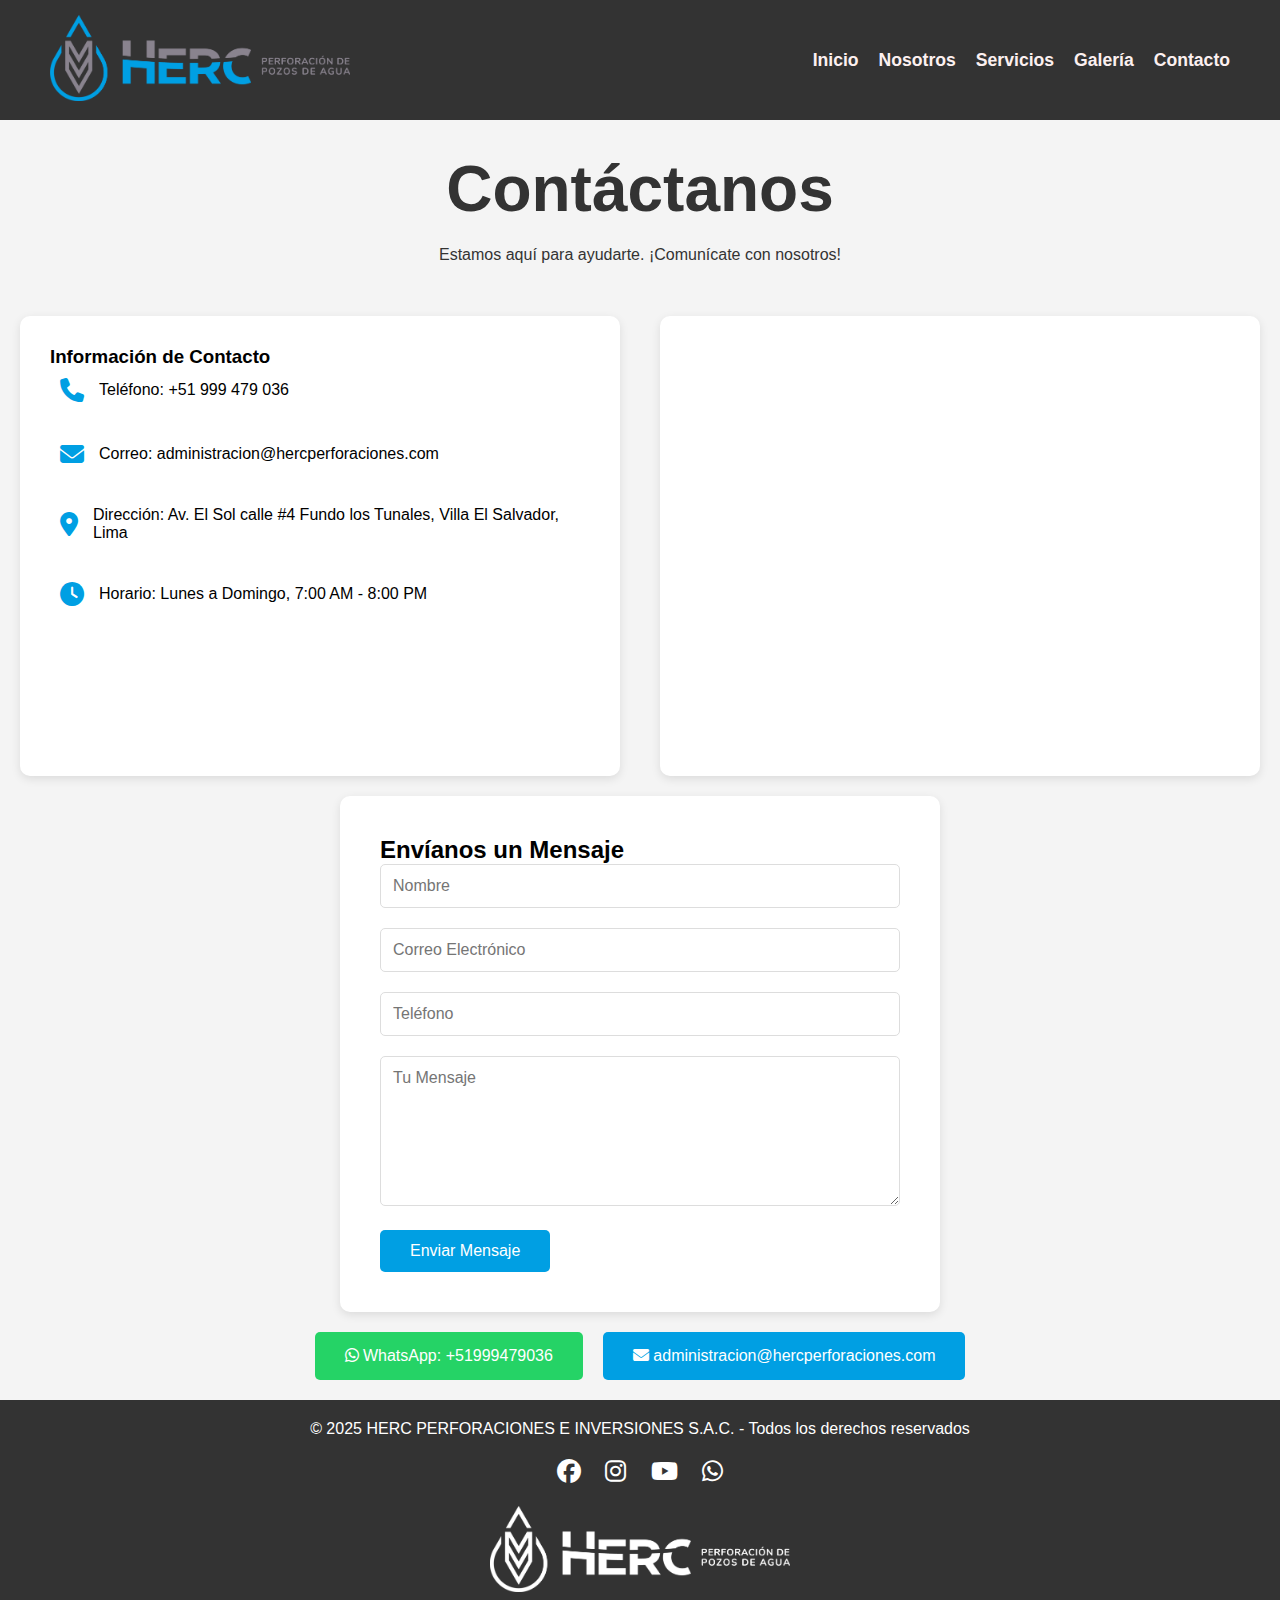
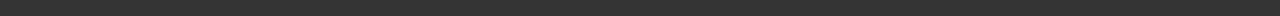
<file: contacto.html>
<!DOCTYPE html>
<html lang="es">
<head>
    <meta charset="UTF-8">
    <meta name="viewport" content="width=device-width, initial-scale=1.0">
    <title>HERC - Contacto</title>
    
    <!-- CSS -->
    <link rel="stylesheet" href="https://cdnjs.cloudflare.com/ajax/libs/font-awesome/6.5.1/css/all.min.css">
    <link href="css/styles.css" rel="stylesheet">
    <link href="css/contacto.css" rel="stylesheet">
    
    <link rel="shortcut icon" type="image/png" href="image/herc.png"/>
</head>
<body>
    <!-- Navbar (igual que en index.html) -->
    <nav class="nav-transparent">
        <a href="index.html">
            <img src="image/Logos-17.png" alt="HERC Logo">
        </a>        
        <div class="menu-toggle">
            <i class="fas fa-bars"></i>
            <i class="fas fa-times" style="display: none;"></i>
        </div>
        <ul class="menu">
            <li><a href="index.html">Inicio</a></li>
            <li><a href="nosotros.html">Nosotros</a></li>
            <li><a href="servicios.html">Servicios</a></li>
            <li><a href="galeria.html">Galería</a></li>
            <li><a href="contacto.html">Contacto</a></li>
        </ul>
    </nav>

    <!-- Contenido Principal -->
    <main>
        <!-- contacto Section -->
        <section class="hero-contacto">
            <div class="hero-content">
                <h1>Contáctanos</h1>
                <p>Estamos aquí para ayudarte. ¡Comunícate con nosotros!</p>
            </div>
        </section>

        <!-- Información de Contacto -->
        <section class="info-contacto">
            <div class="contacto-grid">
                <div class="contacto-item">
                    <h3>Información de Contacto</h3>
                    <div class="contacto-detalle">
                        <i class="fas fa-phone"></i>
                        <p>Teléfono: +51 999 479 036</p>
                    </div>
                    <div class="contacto-detalle">
                        <i class="fas fa-envelope"></i>
                        <p>Correo: administracion@hercperforaciones.com</p>
                    </div>
                    <div class="contacto-detalle">
                        <i class="fas fa-map-marker-alt"></i>
                        <p>Dirección: Av. El Sol calle #4 Fundo los Tunales, Villa El Salvador, Lima</p>
                    </div>
                    <div class="contacto-detalle">
                        <i class="fas fa-clock"></i>
                        <p>Horario: Lunes a Domingo, 7:00 AM - 8:00 PM</p>
                    </div>
                </div>
                <div class="contacto-item">
                    <div class="maps-container">
                        <iframe src="https://www.google.com/maps/embed?pb=!1m17!1m12!1m3!1d1949.7315053530942!2d-76.97304536470064!3d-12.2168976880334!2m3!1f0!2f0!3f0!3m2!1i1024!2i768!4f13.1!3m2!1m1!2zMTLCsDEzJzAwLjgiUyA3NsKwNTgnMTguMyJX!5e0!3m2!1ses!2spe!4v1743633594392!5m2!1ses!2spe"
                        width="600" 
                        height="450" 
                        style="border:0;" 
                        allowfullscreen="" 
                        loading="lazy" 
                        referrerpolicy="no-referrer-when-downgrade"></iframe>
                    </div>
                </div>
            </div>
        </section>

        <!-- Formulario de Contacto -->
        <section class="formulario-contacto">
            <div class="formulario-container">
                <h2>Envíanos un Mensaje</h2>
                <form id="formularioContacto" class="contact-form" action="enviar.php" method="POST">
                    <div class="form-group">
                        <input type="text" name="nombre" required placeholder="Nombre">
                    </div>
                    <div class="form-group">
                        <input type="email" name="email" required placeholder="Correo Electrónico">
                    </div>
                    <div class="form-group">
                        <input type="tel" name="telefono" placeholder="Teléfono">
                    </div>
                    <div class="form-group">
                        <textarea name="mensaje" required placeholder="Tu Mensaje"></textarea>
                    </div>
                    <button type="submit" class="btn-enviar">Enviar Mensaje</button>
                </form>
            </div>
        </section>

        <!-- Mensaje emergente (modal) -->
        <div id="mensajeExito" class="modal">
            <div class="modal-contenido">
                <p>¡Mensaje enviado correctamente!</p>
                <div class="red-item">
                    <a href="mailto:administracion@hercperforaciones.com" class="btn-email" id="btnCorreo">
                        <i class="fas fa-envelope"></i>
                        <span>ACEPTAR</span>
                    </a>
                </div>
            </div>
        </div>

        <!-- Redes Sociales y WhatsApp -->
        <section class="redes-sociales">
            <div class="redes-container">
                <div class="red-item">
                    <a href="https://wa.me/573001234567" class="btn-whatsapp">
                        <i class="fab fa-whatsapp"></i>
                        <span>WhatsApp: +51999479036</span>
                    </a>
                </div>
                <div class="red-item">
                    <a href="mailto:administracion@hercperforaciones.com" class="btn-email">
                        <i class="fas fa-envelope"></i>
                        <span>administracion@hercperforaciones.com</span>
                    </a>
                </div>
            </div>
        </section>
    </main>

    <!-- Footer (igual que en index.html) -->
    <footer>
        <p>&copy; 2025 HERC PERFORACIONES E INVERSIONES S.A.C. - Todos los derechos reservados</p>
        <div class="social-icons">
            <a href="https://www.facebook.com/PerforacionesHerc" target="_blank" rel="noopener noreferrer">
                <i class="fa-brands fa-facebook"></i></a>
            <a href="https://www.instagram.com/perforacionesherc" target="_blank" rel="noopener noreferrer">
                <i class="fa-brands fa-instagram"></i>
            </a>
            <a href="https://www.youtube.com/@perforacionesherc530" target="_blank" rel="noopener noreferrer">
                <i class="fa-brands fa-youtube"></i></a>
            <a href="https://wa.me/51999479036" target="_blank" rel="noopener noreferrer">
                <i class="fa-brands fa-whatsapp"></i>
            </a>
        </div>
        <div class="footer-logo">
            <img src="image/Logos-19.png" alt="Logo HERC">
        </div>
    </footer>

    <!-- Botón de WhatsApp -->
    <a href="https://wa.me/51999479036?text=Hola,%20necesito%20realizar%20una%20consulta" target="_blank" id="btn-whatsapp">
        <i class="fab fa-whatsapp"></i>
    </a>

    <!-- Botón de Volver Arriba -->
    <button id="btn-top" onclick="scrollToTop()">
        <i class="fa fa-chevron-up"></i>
    </button>

    <!-- Scripts -->
    <script src="https://cdnjs.cloudflare.com/ajax/libs/jquery/3.6.0/jquery.min.js"></script>
    <script src="js/main.js"></script>
    <script src="js/contacto.js"></script>
</body>
</html>
</file>
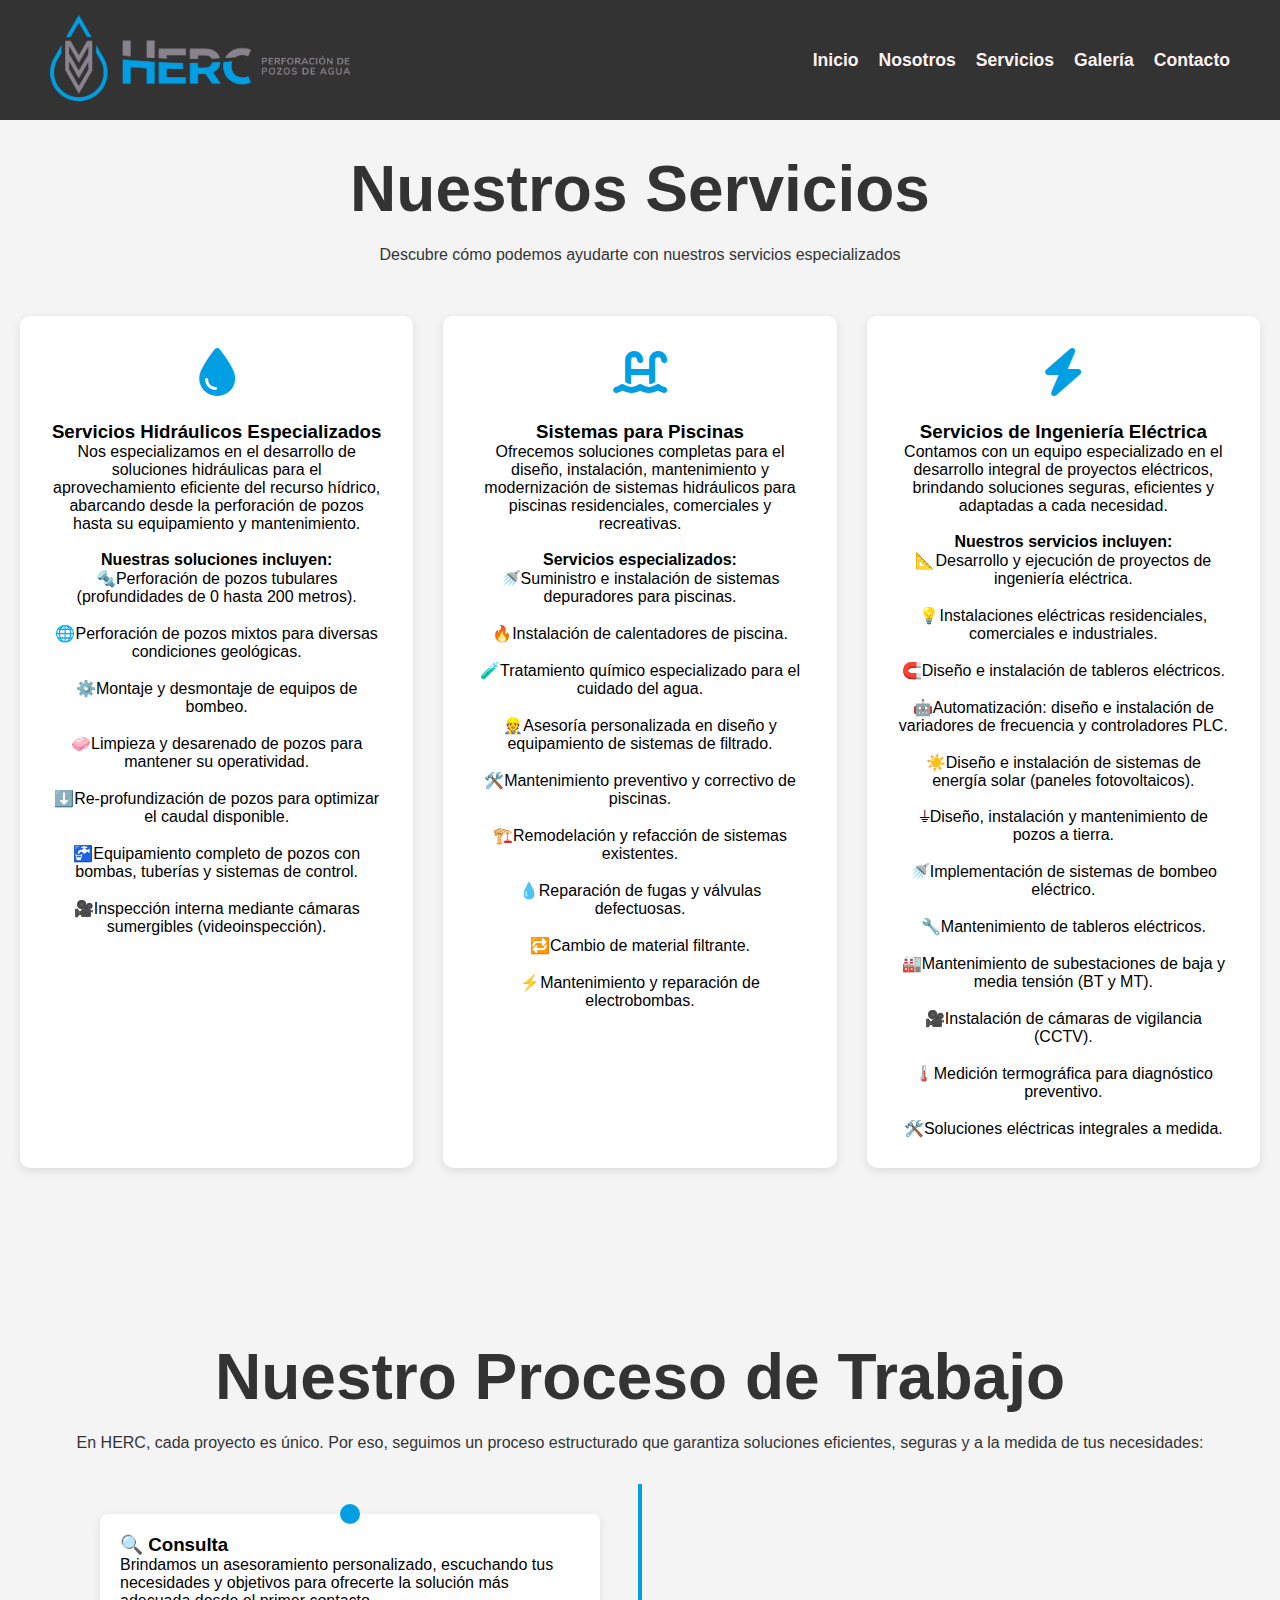
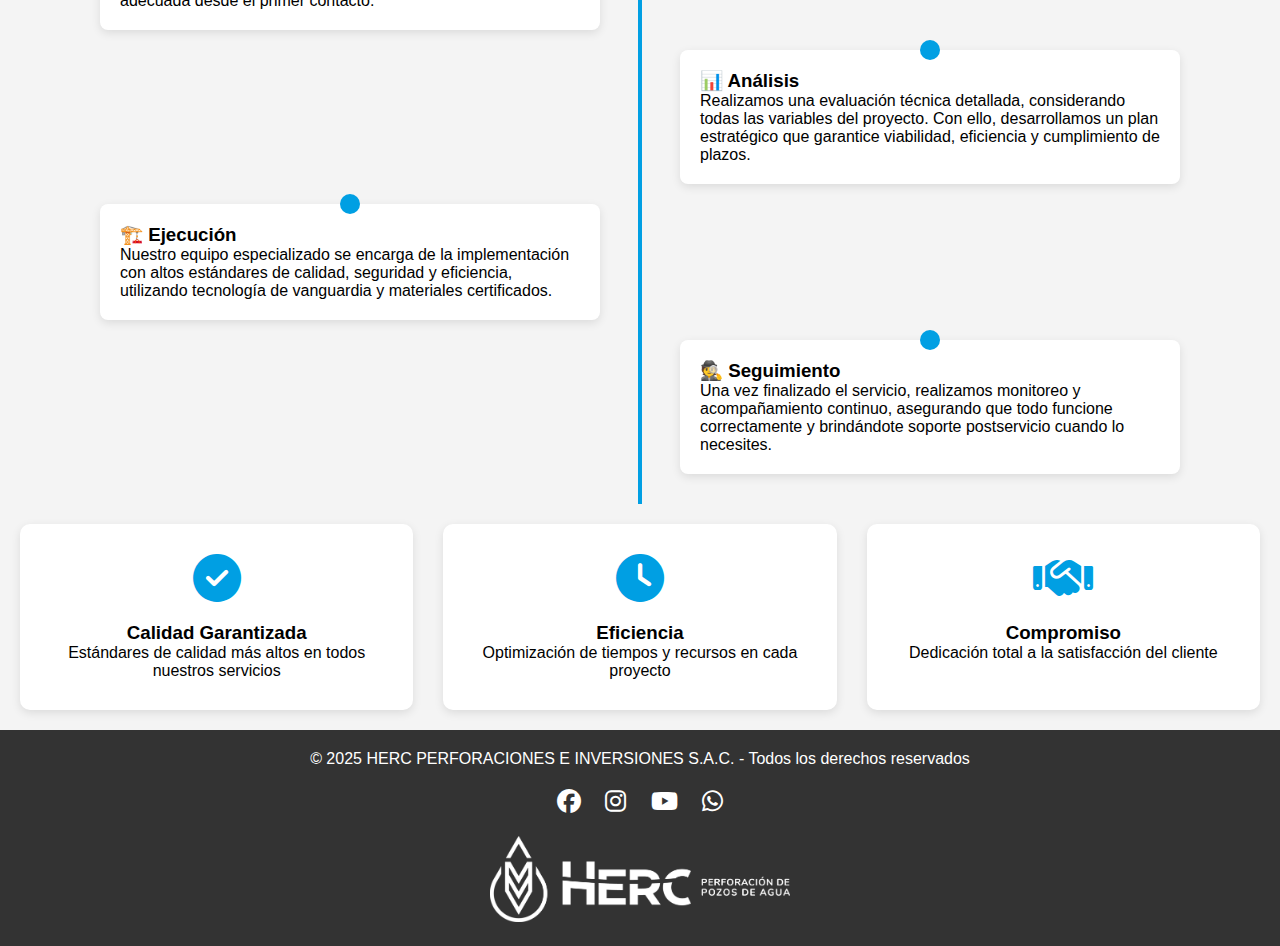
<file: servicios.html>
<!DOCTYPE html>
<html lang="es">
<head>
    <meta charset="UTF-8">
    <meta name="viewport" content="width=device-width, initial-scale=1.0">
    <title>HERC - Servicios</title>
    
    <!-- CSS -->
    <link rel="stylesheet" href="https://cdnjs.cloudflare.com/ajax/libs/font-awesome/6.5.1/css/all.min.css">
    <link href="css/styles.css" rel="stylesheet">
    <link href="css/servicios.css" rel="stylesheet">
    
    <link rel="shortcut icon" type="image/png" href="image/herc.png"/>
</head>
<body>
    <!-- Navbar (igual que en index.html) -->
    <nav class="nav-transparent">
        <a href="index.html">
            <img src="image/Logos-17.png" alt="HERC Logo">
        </a> 
        <div class="menu-toggle">
            <i class="fas fa-bars"></i>
            <i class="fas fa-times" style="display: none;"></i>
        </div>
        <ul class="menu">
            <li><a href="index.html">Inicio</a></li>
            <li><a href="nosotros.html">Nosotros</a></li>
            <li><a href="servicios.html">Servicios</a></li>
            <li><a href="galeria.html">Galería</a></li>
            <li><a href="contacto.html">Contacto</a></li>
        </ul>
    </nav>

    <!-- Contenido Principal -->
    <main>
        <!-- Hero Section -->
        <section class="hero-servicios">
            <div class="hero-content">
                <h1>Nuestros Servicios</h1>
                <p>Descubre cómo podemos ayudarte con nuestros servicios especializados</p>
            </div>
        </section>

        <!-- Servicios Principales -->
        <section class="servicios-principales">
            <div class="servicios-grid">
                <div class="servicio-item">
                    <div class="servicio-icon">
                        <i class="fas fa-tint"></i>
                    </div>
                    <h3>Servicios Hidráulicos Especializados</h3>
                    <p>Nos especializamos en el desarrollo de soluciones hidráulicas para el aprovechamiento eficiente del recurso hídrico, abarcando desde la perforación de pozos hasta su equipamiento y mantenimiento.</p><br>
                       <h4>Nuestras soluciones incluyen:</h4>
                        <ul class="sin-puntos">
                        <li>🔩Perforación de pozos tubulares (profundidades de 0 hasta 200 metros).</li><br>
                        <li>🌐Perforación de pozos mixtos para diversas condiciones geológicas.</li><br>
                        <li>⚙️Montaje y desmontaje de equipos de bombeo.</li><br>
                        <li>🧼Limpieza y desarenado de pozos para mantener su operatividad.</li><br>
                        <li>⬇️Re-profundización de pozos para optimizar el caudal disponible.</li><br>
                        <li>🚰Equipamiento completo de pozos con bombas, tuberías y sistemas de control.</li><br>
                        <li>🎥Inspección interna mediante cámaras sumergibles (videoinspección).</li>
                        </ul>
                </div>
                <div class="servicio-item">
                    <div class="servicio-icon">
                        <i class="fas fa-swimming-pool"></i>
                    </div>
                    <h3>Sistemas para Piscinas</h3>
                    <p>Ofrecemos soluciones completas para el diseño, instalación, mantenimiento y modernización de sistemas hidráulicos para piscinas residenciales, comerciales y recreativas.</p><br>
                    <h4>Servicios especializados:</h4>
                    <ul class="sin-puntos">
                        <li>🚿Suministro e instalación de sistemas depuradores para piscinas.</li><br>
                        <li>🔥Instalación de calentadores de piscina.</li><br>
                        <li>🧪Tratamiento químico especializado para el cuidado del agua.</li><br>
                        <li>👷Asesoría personalizada en diseño y equipamiento de sistemas de filtrado.</li><br>
                        <li>🛠️Mantenimiento preventivo y correctivo de piscinas.</li><br>
                        <li>🏗️Remodelación y refacción de sistemas existentes.</li><br>
                        <li>💧Reparación de fugas y válvulas defectuosas.</li><br>
                        <li>🔁Cambio de material filtrante.</li><br>
                        <li>⚡Mantenimiento y reparación de electrobombas.</li>
                    </ul>
                </div>
                <div class="servicio-item">
                    <div class="servicio-icon">
                        <i class="fas fa-bolt"></i>
                    </div>
                    <h3>Servicios de Ingeniería Eléctrica</h3>
                    <p>Contamos con un equipo especializado en el desarrollo integral de proyectos eléctricos, brindando soluciones seguras, eficientes y adaptadas a cada necesidad.</p><br>
                    <h4>Nuestros servicios incluyen:</h4>
                    <ul class="sin-puntos">
                        <li>📐Desarrollo y ejecución de proyectos de ingeniería eléctrica.</li><br>
                        <li>💡Instalaciones eléctricas residenciales, comerciales e industriales.</li><br>
                        <li>🧲Diseño e instalación de tableros eléctricos.</li><br>
                        <li>🤖Automatización: diseño e instalación de variadores de frecuencia y controladores PLC.</li><br>
                        <li>☀️Diseño e instalación de sistemas de energía solar (paneles fotovoltaicos).</li><br>
                        <li>⏚Diseño, instalación y mantenimiento de pozos a tierra.</li><br>
                        <li>🚿Implementación de sistemas de bombeo eléctrico.</li><br>
                        <li>🔧Mantenimiento de tableros eléctricos.</li><br>
                        <li>🏭Mantenimiento de subestaciones de baja y media tensión (BT y MT).</li><br>
                        <li>🎥Instalación de cámaras de vigilancia (CCTV).</li><br>
                        <li>🌡️Medición termográfica para diagnóstico preventivo.</li><br>
                        <li>🛠️Soluciones eléctricas integrales a medida.</li>
                    </ul>
                </div>
            </div>
        </section>

        <section class="hero-servicios">
            <div class="hero-content">
                <h1>Nuestro Proceso de Trabajo</h1>
                <p>En HERC, cada proyecto es único. Por eso, seguimos un proceso estructurado que garantiza soluciones eficientes, seguras y a la medida de tus necesidades:</p>
            </div>
        </section>

        <!-- Proceso de Trabajo -->
        <section class="proceso-trabajo">
            <div class="timeline">
                <div class="timeline-item">
                    <div class="timeline-dot"></div>
                    <div class="timeline-content">
                        <h3>🔍 Consulta</h3>
                        <p>Brindamos un asesoramiento personalizado, escuchando tus necesidades y objetivos para ofrecerte la solución más adecuada desde el primer contacto.</p>
                    </div>
                </div>
                <div class="timeline-item">
                    <div class="timeline-dot"></div>
                    <div class="timeline-content">
                        <h3>📊 Análisis</h3>
                        <p>Realizamos una evaluación técnica detallada, considerando todas las variables del proyecto. Con ello, desarrollamos un plan estratégico que garantice viabilidad, eficiencia y cumplimiento de plazos.</p>
                    </div>
                </div>
                <div class="timeline-item">
                    <div class="timeline-dot"></div>
                    <div class="timeline-content">
                        <h3>🏗️ Ejecución</h3>
                        <p>Nuestro equipo especializado se encarga de la implementación con altos estándares de calidad, seguridad y eficiencia, utilizando tecnología de vanguardia y materiales certificados.</p>
                    </div>
                </div>
                <div class="timeline-item">
                    <div class="timeline-dot"></div>
                    <div class="timeline-content">
                        <h3>🕵️ Seguimiento</h3>
                        <p>Una vez finalizado el servicio, realizamos monitoreo y acompañamiento continuo, asegurando que todo funcione correctamente y brindándote soporte postservicio cuando lo necesites.</p>
                    </div>
                </div>
            </div>
        </section>

        <!-- Beneficios -->
        <section class="beneficios">
            <div class="beneficios-grid">
                <div class="beneficio-item">
                    <i class="fas fa-check-circle"></i>
                    <h3>Calidad Garantizada</h3>
                    <p>Estándares de calidad más altos en todos nuestros servicios</p>
                </div>
                <div class="beneficio-item">
                    <i class="fas fa-clock"></i>
                    <h3>Eficiencia</h3>
                    <p>Optimización de tiempos y recursos en cada proyecto</p>
                </div>
                <div class="beneficio-item">
                    <i class="fas fa-handshake"></i>
                    <h3>Compromiso</h3>
                    <p>Dedicación total a la satisfacción del cliente</p>
                </div>
            </div>
        </section>
    </main>

    <!-- Footer (igual que en index.html) -->
    <footer>
        <p>&copy; 2025 HERC PERFORACIONES E INVERSIONES S.A.C. - Todos los derechos reservados</p>
        <div class="social-icons">
            <a href="https://www.facebook.com/PerforacionesHerc" target="_blank" rel="noopener noreferrer">
                <i class="fa-brands fa-facebook"></i></a>
            <a href="https://www.instagram.com/perforacionesherc" target="_blank" rel="noopener noreferrer">
                <i class="fa-brands fa-instagram"></i>
            </a>
            <a href="https://www.youtube.com/@perforacionesherc530" target="_blank" rel="noopener noreferrer">
                <i class="fa-brands fa-youtube"></i></a>
            <a href="https://wa.me/51999479036" target="_blank" rel="noopener noreferrer">
                <i class="fa-brands fa-whatsapp"></i>
            </a>
        </div>
        <div class="footer-logo">
            <img src="image/Logos-19.png" alt="Logo HERC">
        </div>
    </footer>

    <!-- Botón de WhatsApp -->
    <a href="https://wa.me/51999479036?text=Hola,%20necesito%20realizar%20una%20consulta" target="_blank" id="btn-whatsapp">
        <i class="fab fa-whatsapp"></i>
    </a>

    <!-- Botón de Volver Arriba -->
    <button id="btn-top" onclick="scrollToTop()">
        <i class="fa fa-chevron-up"></i>
    </button>

    <!-- Scripts -->
    <script src="https://cdnjs.cloudflare.com/ajax/libs/jquery/3.6.0/jquery.min.js"></script>
    <script src="js/main.js"></script>
    <script src="js/servicios.js"></script>
</body>
</html>
</file>
<file: css/styles.css>
* {
    margin: 0;
    padding: 0;
    box-sizing: border-box;
    font-family: Arial, sans-serif;
}

body {
    background-color: #f4f4f4;
    display: flex;
    flex-direction: column;
    min-height: 100vh;
}

.hero-nosotros {
    margin-top: 80px;
    padding: 2rem 1rem;
    background: none;
    color: #333;
    text-align: center;
    display: flex;
    flex-direction: column;
    align-items: center;
    justify-content: center;
}

.hero-nosotros h1 {
    font-size: 4rem;
    margin-bottom: 20px;
    margin-top: 40px; /* Agregar margen superior para separar el título de la cabecera */
}

/* NAVBAR */
nav {
    position: fixed;
    top: 0;
    width: 100%;
    display: flex;
    justify-content: space-between;
    align-items: center;
    padding: 15px 50px;
    transition: 0.4s;
    z-index: 1000;
}

nav img {
    width: 300px;   /* Tamaño del Logo en la cabecera */
}

.menu {
    display: flex;
    list-style: none;
}

.menu li {
    margin-left: 20px;
}

.menu li a {
    text-decoration: none;
    font-size: 1.1rem; /* Puedes subir más si lo deseas */
    font-weight: 550;  /* Opcional: para hacerlas más gruesas */
    transition: 0.3s;
}

/* NAVBAR TRANSPARENTE Y CON EFECTO */
.nav-transparent {
    background: #333;
    position: absolute;
}

.nav-transparent .menu li a {
    color: rgb(252, 240, 240);
}

.nav-transparent .menu li a:hover {
    color: #009fe3;
}

.nav-scrolled {
    background: white;
    position: fixed;
    box-shadow: 0px 4px 8px rgba(0, 0, 0, 0.1);
}

.nav-scrolled .menu li a {
    color: black;
}

.nav-scrolled .menu li a:hover {
    color: #009fe3;
}

/* MENÚ HAMBURGUESA */
.menu-toggle {
    display: none;
    font-size: 1.5rem;
    cursor: pointer;
    color: rgb(255, 255, 255);
}

@media (max-width: 768px) {
    .menu {
        display: none;
        flex-direction: column;
        background: transparent;
        position: absolute;
        top: 60px;
        right: 0;
        width: 100%;
        text-align: center;
        padding: 20px 0;
    }

    .menu.active {
        display: flex;
        background: rgba(255, 255, 255, 0.8);
        color: inherit; /* Eliminar color: black !important */
    }
    .menu.active li a {
        color: black; /* Definir color base */
        font-size: 1.2rem;
        display: block;
        padding: 10px;
        transition: color 0.3s ease; /* Añadir transición suave */
    }
    

    .menu li {
        margin: 15px 0;
    }

    .menu li a {
        color: black;
        font-size: 1.2rem;
        display: block;
        padding: 10px;
    }

    .menu li a:hover {
        color: #009fe3;
    }

    .menu-toggle {
        display: block;
        color: #009fe3;
    }
}

.section {
    display: flex;
    align-items: center;
    justify-content: center;
    padding: 50px;
    gap: 30px;
    flex-wrap: wrap;
}

.section.bg-gray {
    background-color: #f4f4f4;
}

.text-content {
    flex: 1;
    padding: 20px;
    text-align: justify;
}

.image-content {
    flex: 1;
    padding: 20px;
}

.image-content img {
    width: 100%;
    height: auto;
    border-radius: 10px;
    display: block;
}

.title {
    font-size: 2em;
    font-weight: bold;
    text-align: center;
    margin-bottom: 15px;
}

.description {
    font-size: 1.2em;
    color: #333;
}

/* === RESPONSIVE === */
@media (max-width: 768px) {
    .section {
        flex-direction: column;
        padding: 30px 20px;
    }

    .text-content, .image-content {
        padding: 10px;
    }

    .title {
        font-size: 1.5em;
    }

    .description {
        font-size: 1em;
    }
}

/* SECCIÓN PRINCIPAL */
.hero {
    position: relative;
    width: 100%;
    height: 100vh; /* altura completa del viewport */
    overflow: hidden;
}

.hero-banner {
    width: 100%;
    height: 100%;
    background-image: url("/image/IMG_20220429_122525.jpg");
    background-size: cover;
    background-position: center center;
    background-repeat: no-repeat;
}



.hero h2 {
    font-size: 2.5rem;
    font-weight: bold;
}

.hero p {
    font-size: 1.2rem;
    margin: 10px 0;
}

/* VIDEO */
.video-container {
    text-align: center;
    width: 100%;
    max-width: 900px; /* Aumentado de 640px a 900px */
    margin: 80px auto 50px;
}

.video-container iframe {
    width: 100%;
    height: 506px; /* Proporción 16:9 para 900px de ancho */
    border: none;
}


/* PIE DE PÁGINA */
footer {
    background: #333;
    color: white;
    text-align: center;
    padding: 20px;
    margin-top: auto;
}

.social-icons {
    margin: 20px 0;
}

.social-icons a {
    display: inline-block;
    margin: 0 10px;
    color: white;
    font-size: 1.5rem;
    text-decoration: none;
}

.social-icons a:hover {
    color: #009fe3;
}

.footer-logo {
    margin-top: 20px;
}

.footer-logo img {
    width: 300px;
}

/* CARRUSEL DE IMÁGENES MEJORADO */
.carousel-container {
width: 90%;
max-width: 1200px;
margin: 50px auto;
padding: 20px;
overflow: hidden;
background-color: transparent;
}

.swiper-slide {
    display: flex;
    justify-content: center;
    align-items: center;
    height: 250px; /* Aumentado de 200px a 250px */
    background-color: transparent;
    padding: 10px;
}

.swiper-slide img {
    max-height: 90%; /* Aumenta el uso del espacio vertical */
    max-width: 90%;
    object-fit: contain;
    width: auto;
    height: auto;
    border-radius: 10px;
    transition: transform 0.3s ease, box-shadow 0.3s ease;
}


@media (max-width: 768px) {
    .swiper-slide {
        height: 150px;
    }
}

@media (max-width: 480px) {
    .swiper-slide {
        height: 120px;
    }
}


.contenedor-servicios {
text-align: center;
padding: 40px 20px;
}


.servicio p {
font-size: 16px;
color: #333; /* Gris oscuro */
line-height: 1.5;
max-width: 90%;
margin: 0 auto;
text-align: center; /* Justifica el texto */
}


.titulo-seccion {
font-size: 28px;
font-weight: bold;
color: #212529; /* Color oscuro elegante */
margin-bottom: 30px;
}

.servicios {
display: flex;
flex-wrap: wrap;  /* Permite que los elementos se ajusten en varias líneas */
justify-content: center;
gap: 50px;
}

.servicio i{
font-size: 48px;
margin-bottom: 15px;
color: #009fe3;
}

.servicio {
text-align: center;
padding: 50px; /* Aumenta el padding para hacerlas más espaciosas */
background-color: #ffffff;
border-radius: 15px;
box-shadow: 0px 4px 10px rgba(0, 0, 0, 0.1);
transition: box-shadow 0.3s ease-in-out, transform 0.3s ease-in-out;
width: 360px; /* Aumenta el ancho de las tarjetas */
height: auto; /* Ajusta la altura si es necesario */
}

.servicio:hover {
box-shadow: 0px 8px 16px rgba(0, 0, 0, 0.2);
transform: translateY(-5px);
}

/* Hacer responsive en pantallas pequeñas */
@media (max-width: 768px) {
.servicios {
gap: 30px; /* Reduce el espacio entre servicios */
}
.servicio {
width: 80%; /* Aumenta el ancho para ocupar más espacio */
}
}

@media (max-width: 480px) {
.servicio {
width: 90%; /* Ocupar casi todo el ancho en móviles */
padding: 15px; /* Reducir padding para mejor espacio */
}
}

#btn-top {
    position: fixed;
    bottom: 20px;
    right: 20px;
    display: none;
    background-color: #009fe3;
    color: white;
    border: none;
    padding: 12px 15px;
    border-radius: 50px;
    font-size: 16px;
    cursor: pointer;
    transition: all 0.3s ease-in-out;
    box-shadow: 0 4px 8px rgba(0, 0, 0, 0.3);
}
#btn-top:hover {
    background-color: #009fe3;
}

#btn-whatsapp {
    position: fixed;
    bottom: 80px; /* Un poco más arriba que el botón "volver arriba" si lo tienes */
    right: 20px;
    background-color: #25d366;
    color: white;
    border: none;
    padding: 12px 15px;
    border-radius: 50px;
    font-size: 22px;
    cursor: pointer;
    box-shadow: 0 4px 8px rgba(0, 0, 0, 0.3);
    z-index: 999;
    text-decoration: none;
    display: none;
    transition: all 0.3s ease-in-out;
}
#btn-whatsapp:hover {
    background-color: #1ebe5b;
}
</file>
<file: css/contacto.css>
/* Hero Section */
.hero-contacto {
    margin-top: 80px;
    padding: 2rem 1rem;
    background: none;
    color: #333;
    text-align: center;
    display: flex;
    flex-direction: column;
    align-items: center;
    justify-content: center;
}

/* Navbar - Fondo negro y texto blanco */
.nav-transparent {
    background-color: #333; /* Fondo negro */
}

.hero-contacto h1 {
    font-size: 4rem;
    margin-bottom: 20px;
    margin-top: 40px; /* Agregar margen superior para separar el título de la cabecera */
}

/* Información de Contacto */
.contacto-grid {
    display: grid;
    grid-template-columns: repeat(auto-fit, minmax(300px, 1fr));
    gap: 40px;
    padding: 20px;
}

.contacto-item {
    background: white;
    padding: 30px;
    border-radius: 10px;
    box-shadow: 0 3px 10px rgba(0,0,0,0.1);
}

.contacto-detalle {
    display: flex;
    align-items: center;
    margin-bottom: 20px;
    padding: 10px;
    border-radius: 5px;
    transition: background-color 0.3s ease;
}

.contacto-detalle:hover {
    background-color: #f8f9fa;
}

.contacto-detalle i {
    font-size: 24px;
    color: #009fe3;
    margin-right: 15px;
}

.maps-container {
    height: 400px;
    border-radius: 10px;
    overflow: hidden;
}

.maps-container iframe {
    width: 100%;
    height: 100%;
    border: none;
}

/* Formulario de Contacto */
.formulario-container {
    background: white;
    padding: 40px;
    border-radius: 10px;
    box-shadow: 0 3px 10px rgba(0,0,0,0.1);
    max-width: 600px;
    margin: 0 auto;
}

.form-group {
    margin-bottom: 20px;
}

.form-group input,
.form-group textarea {
    width: 100%;
    padding: 12px;
    border: 1px solid #ddd;
    border-radius: 5px;
    font-size: 16px;
    transition: border-color 0.3s ease;
}

.form-group input:focus,
.form-group textarea:focus {
    border-color: #009fe3;
    outline: none;
}

textarea {
    height: 150px;
    resize: vertical;
}

.btn-enviar {
    background-color: #009fe3;
    color: white;
    padding: 12px 30px;
    border: none;
    border-radius: 5px;
    cursor: pointer;
    font-size: 16px;
    transition: background-color 0.3s ease;
}

.btn-enviar:hover {
    background-color: #009fe3;
}

/* Redes Sociales y WhatsApp */
.redes-container {
    display: flex;
    justify-content: center;
    gap: 20px;
    padding: 20px;
}

.red-item {
    text-align: center;
}

.btn-whatsapp,
.btn-email {
    display: inline-block;
    padding: 15px 30px;
    border-radius: 5px;
    text-decoration: none;
    color: white;
    transition: transform 0.3s ease;
}

.btn-whatsapp {
    background-color: #25D366;
}

.btn-email {
    background-color: #009fe3;
}

.btn-whatsapp:hover,
.btn-email:hover {
    transform: translateY(-5px);
}

/* Responsive Design */
@media (max-width: 768px) {
    .contacto-grid {
        grid-template-columns: 1fr;
    }
    
    .hero-contacto h1 {
        font-size: 3rem;
    }
    
    .maps-container {
        height: 300px;
    }
    
    .redes-container {
        flex-direction: column;
    }
}

/* Modal de éxito */
.modal {
    display: none; 
    position: fixed; 
    z-index: 1000; 
    left: 0;
    top: 0;
    width: 100%; 
    height: 100%; 
    background-color: rgba(0,0,0,0.4); 
    justify-content: center;
    align-items: center;
}

.modal-contenido {
    background-color: #fff;
    padding: 30px 40px;
    border-radius: 10px;
    text-align: center;
    box-shadow: 0 5px 15px rgba(0,0,0,0.3);
    animation: fadeIn 0.3s ease-in-out;
}

.modal-contenido p {
    font-size: 18px;
    margin-bottom: 20px;
}

.modal-contenido button {
    background-color: #009fe3;
    color: white;
    border: none;
    padding: 10px 25px;
    border-radius: 5px;
    cursor: pointer;
    font-size: 16px;
}

@keyframes fadeIn {
    from {opacity: 0;}
    to {opacity: 1;}
}
</file>
<file: css/servicios.css>
/* Hero Section */
.hero-servicios {
    margin-top: 80px;
    padding: 2rem 1rem;
    background: none;
    color: #333;
    text-align: center;
    display: flex;
    flex-direction: column;
    align-items: center;
    justify-content: center;
}

/* Navbar - Fondo negro y texto blanco */
.nav-transparent {
    background-color: #333; /* Fondo negro */
}

.hero-servicios h1 {
    font-size: 4rem;
    margin-bottom: 20px;
    margin-top: 40px; /* Agregar margen superior para separar el título de la cabecera */
}

/* Servicios Principales */
.servicios-grid {
    display: grid;
    grid-template-columns: repeat(auto-fit, minmax(300px, 1fr));
    gap: 30px;
    padding: 20px;
}

.servicio-item {
    background: white;
    padding: 30px;
    border-radius: 10px;
    box-shadow: 0 3px 10px rgba(0,0,0,0.1);
    transition: transform 0.3s ease;
    text-align: center;
}

.servicio-item:hover {
    transform: translateY(-5px);
}

.servicio-icon {
    font-size: 48px;
    color: #009fe3;
    margin-bottom: 20px;
}

/* Proceso de Trabajo */
.timeline {
    position: relative;
    max-width: 1200px;
    margin: 0 auto;
    padding: 20px;
}

.timeline::after {
    content: '';
    position: absolute;
    width: 4px;
    background-color: #009fe3;
    top: 0;
    bottom: 0;
    left: 50%;
    margin-left: -2px;
}

.timeline-item {
    padding: 10px 40px;
    position: relative;
    width: 50%;
    clear: both;
}

.timeline-item:nth-child(odd) {
    left: 0;
}

.timeline-item:nth-child(even) {
    left: 50%;
}

.timeline-dot {
    width: 20px;
    height: 20px;
    background-color: #009fe3;
    border-radius: 50%;
    position: absolute;
    left: calc(50% - 10px);
    top: 0;
    z-index: 1;
}

.timeline-content {
    padding: 20px;
    background: white;
    border-radius: 8px;
    box-shadow: 0 3px 10px rgba(0,0,0,0.1);
}

/* Beneficios */
.beneficios-grid {
    display: grid;
    grid-template-columns: repeat(auto-fit, minmax(250px, 1fr));
    gap: 30px;
    padding: 20px;
}

.beneficio-item {
    background: white;
    padding: 30px;
    border-radius: 10px;
    box-shadow: 0 3px 10px rgba(0,0,0,0.1);
    transition: transform 0.3s ease;
    text-align: center;
}

.beneficio-item:hover {
    transform: translateY(-5px);
}

.beneficio-item i {
    font-size: 48px;
    color: #009fe3;
    margin-bottom: 20px;
}

/* Responsive Design */
@media (max-width: 768px) {
    .timeline::after {
        left: 31px;
    }
    
    .timeline-item {
        width: 100%;
        padding-left: 70px;
        padding-right: 25px;
    }
    
    .timeline-item:nth-child(even) {
        left: 0;
    }
    
    .timeline-dot {
        left: 31px;
    }
    
    .hero-servicios h1 {
        font-size: 3rem;
    }
}

ul.sin-puntos {
    list-style-type: none; /* Oculta las viñetas */
    padding-left: 0; /* Opcional: elimina la indentación */
}
</file>
